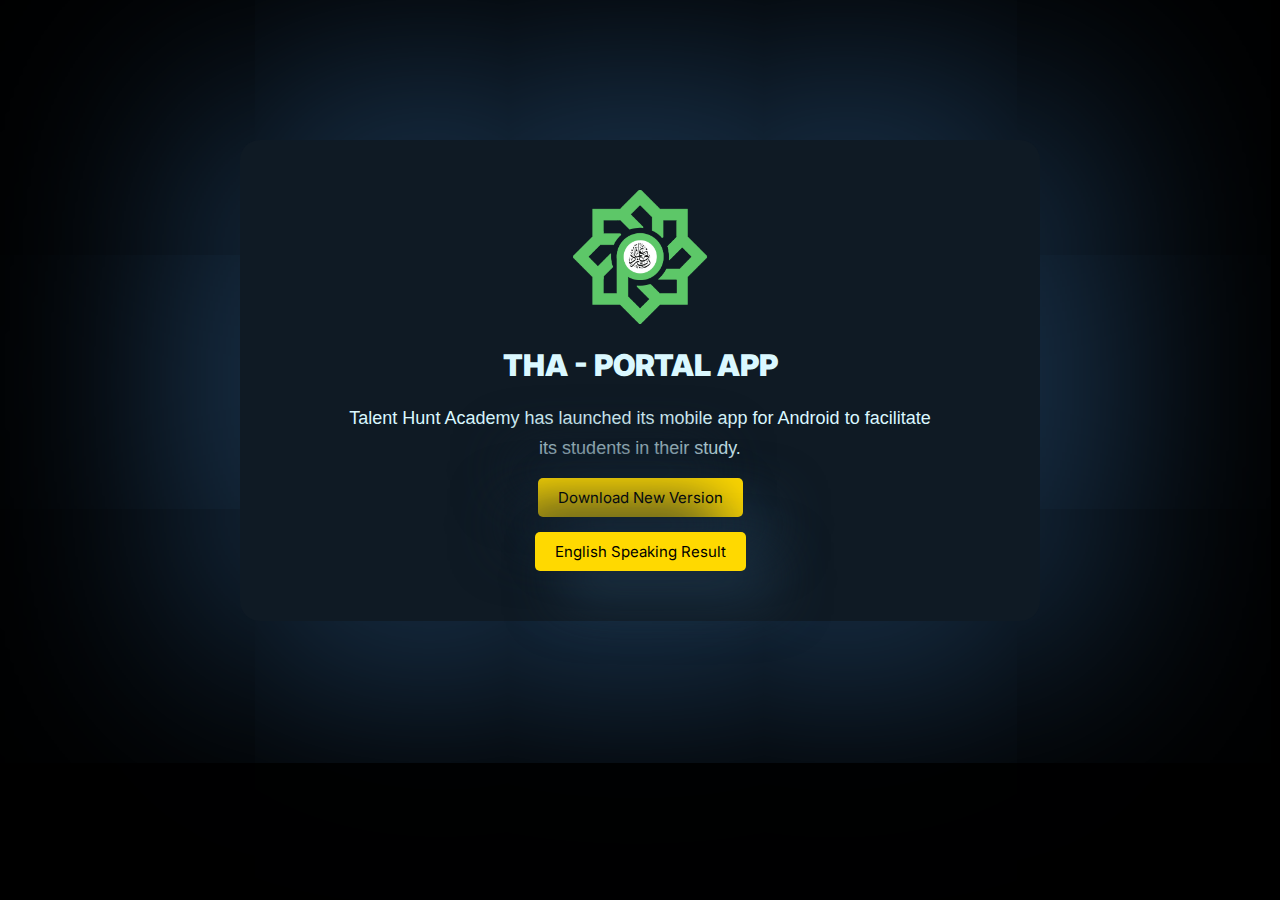
<file: index.html>
<!-- component -->
<!DOCTYPE html>
<html lang="id-ID">
  <head>
    <link rel="icon" type="image/x-icon" href="./assets/favicon.jpg />
    <meta charset="utf-8" />
    <meta name="viewport" content="width=device-width" />
    <title>Talent Hunt Academy</title>
    <link href="./style.css" rel="stylesheet" />
  </head>

  <body>
    <section class="center-div">
      <img src="./assets/logo.png" class="logo" />
      <h1 class="title">THA - PORTAL APP</h1>
      <p class="description">
        Talent Hunt Academy has launched its mobile app for Android to
        facilitate its students in their study.
      </p>

      <a href="./assets/tha-portal-v2.0.apk" download class="button"
        >Download New Version</a
      >
      <a href="./result.html" class="button">English Speaking Result</a>
    </section>
  </body>
</html>
</file>
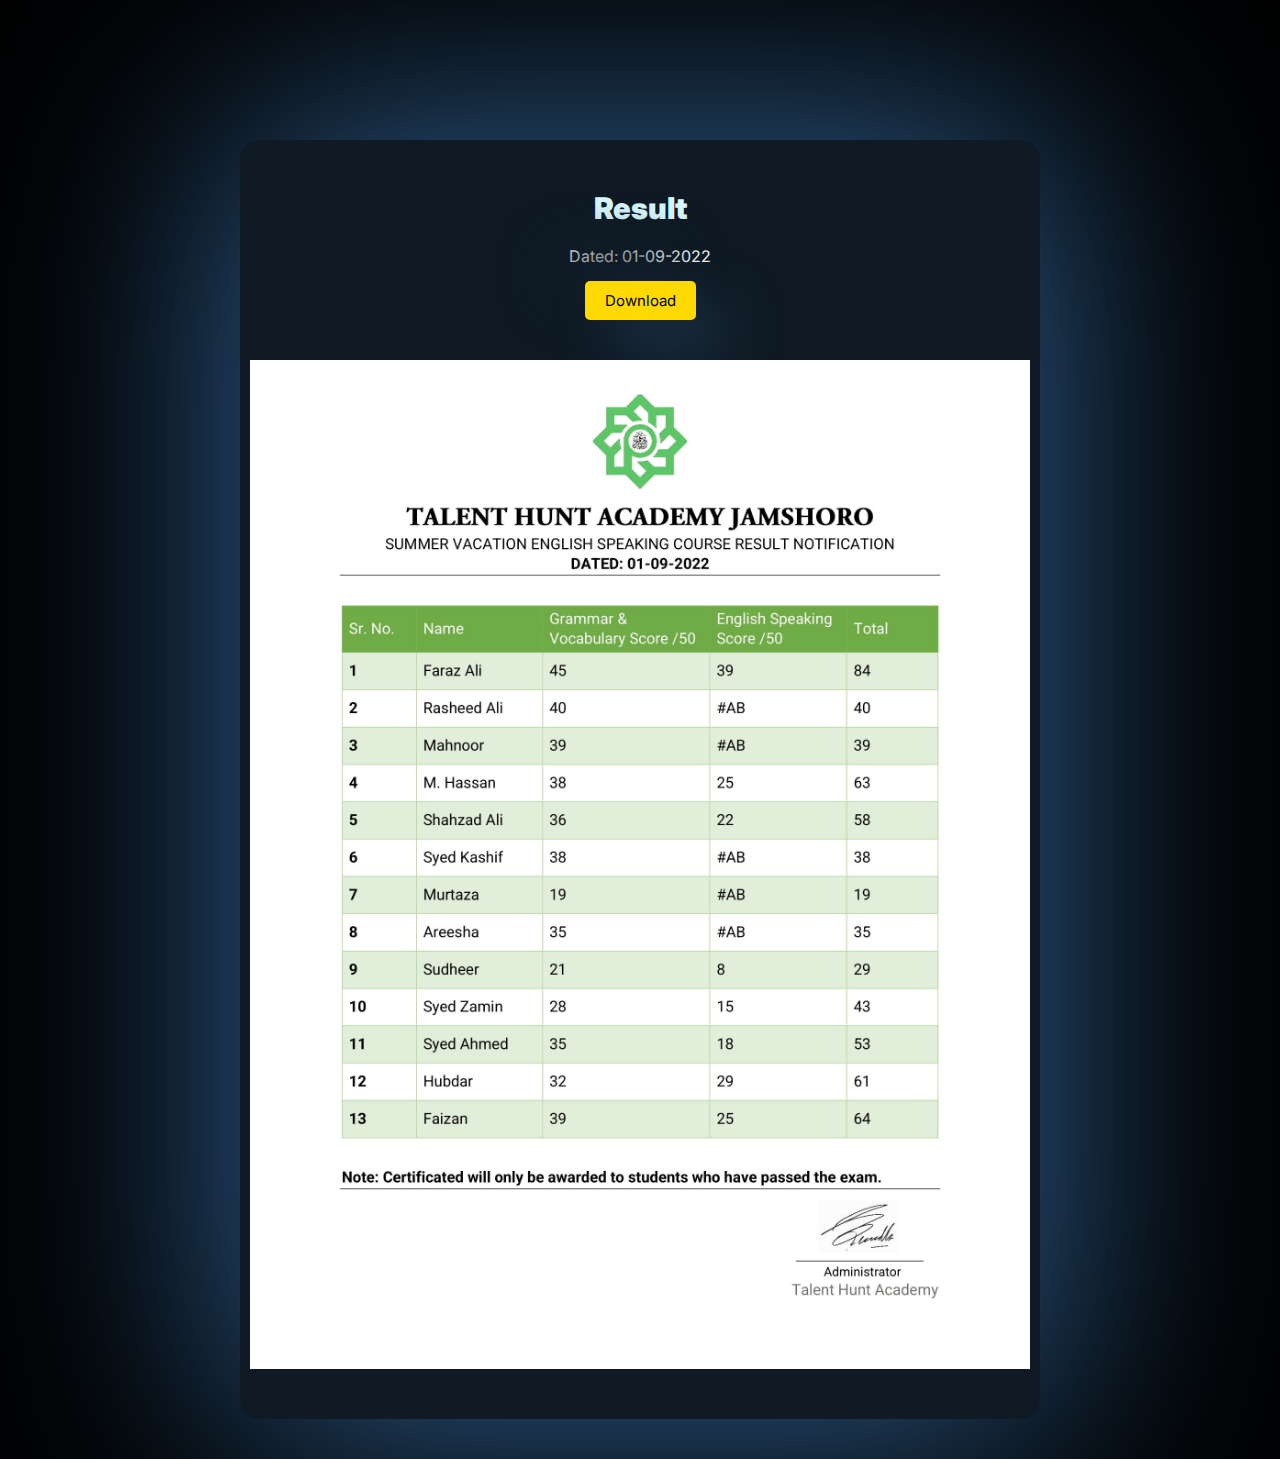
<file: result.html>
<!-- component -->
<!DOCTYPE html>
<html lang="id-ID">
  <head>
    <link rel="icon" type="image/x-icon" href="./assets/favicon.jpg />
    <meta charset="utf-8" />
    <meta name="viewport" content="width=device-width" />
    <title>Result - Talent Hunt Academy</title>
    <link href="./style.css" rel="stylesheet" />
  </head>

  <body>
    <section class="center-div">
      <h1 class="title">Result</h1>
      <p style="color: white">Dated: 01-09-2022</p>
      <a href="./assets/result.pdf" class="button" download>Download</a>
      <br />
      <br />
      <img
        src="./assets/result-1.jpg"
        alt="Result"
        width="100%"
        height="auto"
      />
    </section>
  </body>
</html>
</file>
<file: style.css>
@import url("https://fonts.googleapis.com/css2?family=Inter:wght@100;200;300;400;500;600;700;800;900&display=swap");

html,
*,
body {
  font-family: "Inter", sans-serif;
  padding: 0px;
  margin: 0px;
  box-sizing: border-box;
}
body {
  background-color: #000;
  padding: 40px 10px;
}

.logo {
  width: 150px;
  margin-bottom: 20px;
}

.center-div {
  display: flex;
  justify-content: center;
  align-items: center;
  flex-direction: column;
  max-width: 800px;
  margin: auto;
  padding: 50px 10px;
  line-height: normal;
  background-color: #0f1a24;
  box-shadow: rgba(86, 170, 255, 0.555) 0px 0px 1000px 20px;
  border-radius: 20px;
  margin-top: 100px;
}

.title {
  font-size: 30px;
  line-height: normal;
  font-weight: 900;
  margin-bottom: 20px;
  color: rgb(218, 248, 255);
  text-align: center;
}

.description {
  max-width: 600px;
  font-size: 18px;
  text-align: center;
  line-height: 30px;
  color: rgb(218, 248, 255);

  font-family: -apple-system, BlinkMacSystemFont, "Segoe UI", Roboto, Oxygen,
    Ubuntu, Cantarell, "Open Sans", "Helvetica Neue", sans-serif;
}

.button {
  padding: 10px 20px;
  background-color: transparent;
  background: #ffd900;
  text-decoration: none;
  box-shadow: 27px 27px 55px #1f374b, -27px -27px 55px #13202d;
  /* border: 0.5px solid white; */
  color: black;
  font-size: 15px;
  margin-top: 15px;
  border-radius: 5px;
  transition: 0.1s all ease-in-out;
}

.button:hover {
  /* background-color: rgba(68, 196, 255, 0.349);
  /* background-color: rgba(255, 255, 255, 0.199); */
  border-style: dashed;
  box-shadow: rgba(86, 170, 255, 0.555) 0px 0px 1000px 20px;
}
</file>
